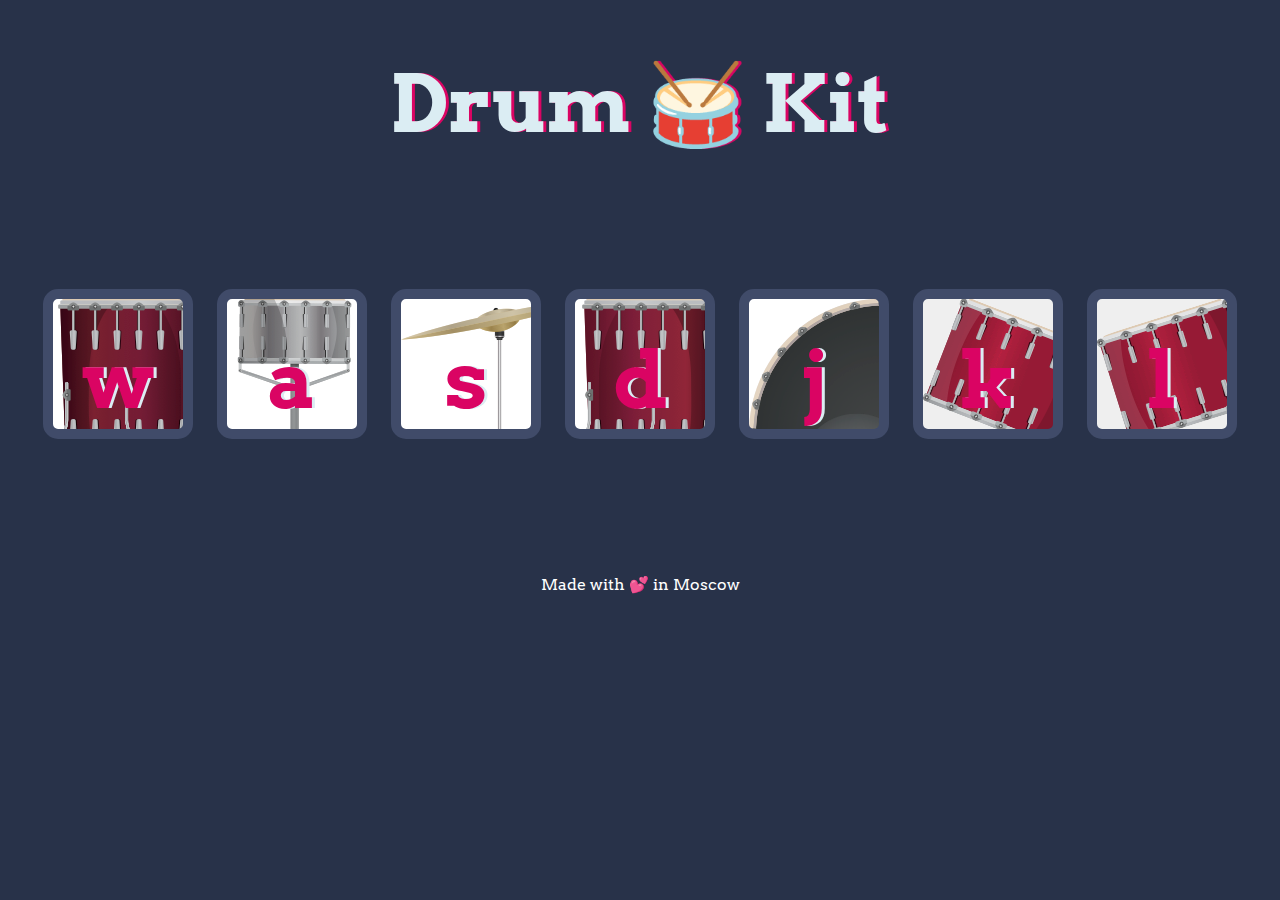
<file: index.html>
<!DOCTYPE html>
<html lang="en" dir="ltr">
  <head>
    <meta charset="utf-8">
    <title>DrumMachine</title>
    <link rel="stylesheet" href="css/styles.css">
    <link rel="icon" href="css/images/drum.png">
    <link rel="preconnect" href="https://fonts.gstatic.com">
    <link href="https://fonts.googleapis.com/css2?family=Arvo&display=swap" rel="stylesheet">
  </head>
  <body>
    <h1>Drum 🥁 Kit</h1>
    <div class="drum_buttom_group">
      <button class="w drum_button" type="button" name="w">w</button>
      <button class="a drum_button" type="button" name="a">a</button>
      <button class="s drum_button" type="button" name="s">s</button>
      <button class="d drum_button" type="button" name="d">d</button>
      <button class="j drum_button" type="button" name="j">j</button>
      <button class="k drum_button" type="button" name="k">k</button>
      <button class="l drum_button" type="button" name="l">l</button>
    </div>
    <script src="drum.js"></script>
  </body>
  <footer>Made with 💕 in Moscow</footer>
</html>
</file>
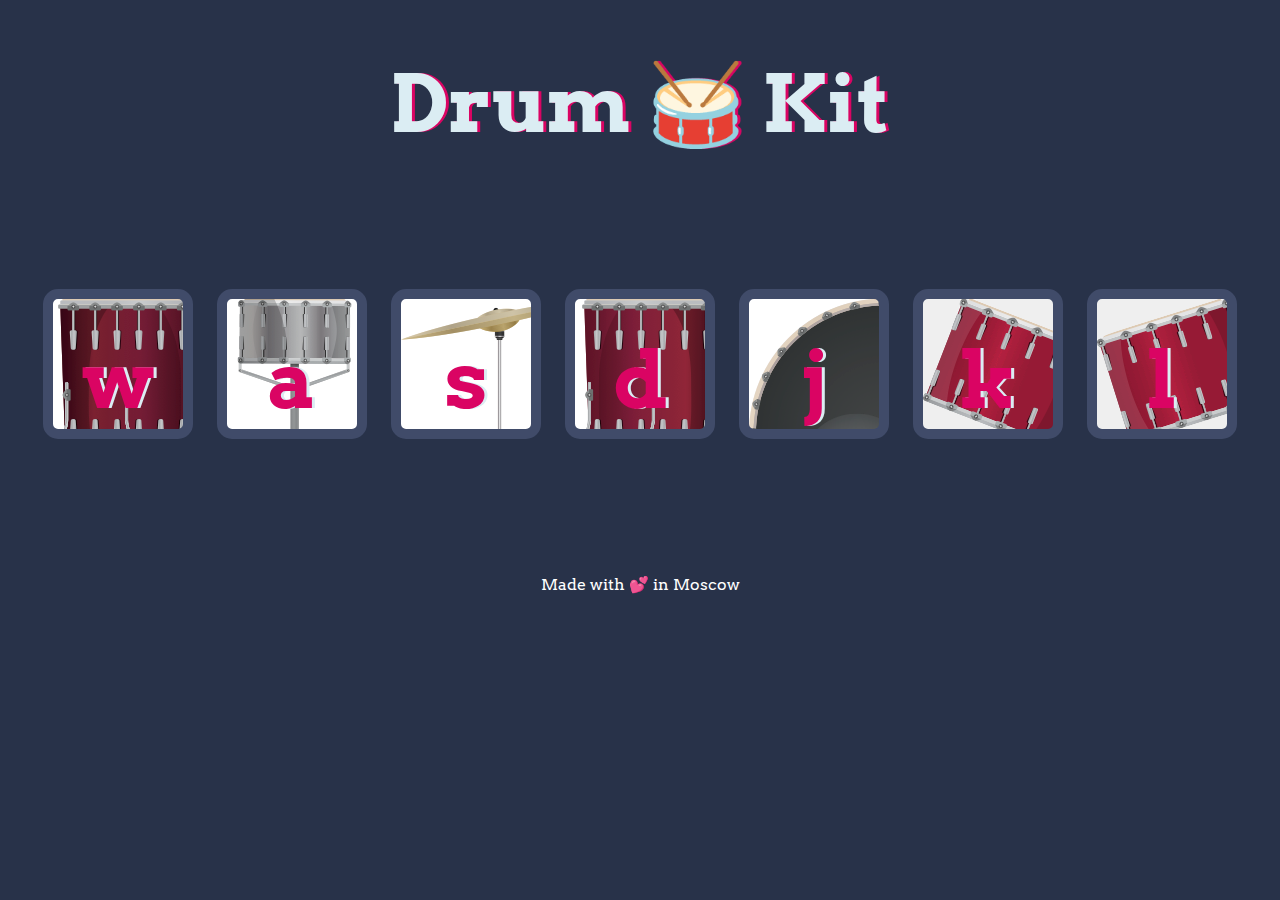
<file: drum.html>
<!DOCTYPE html>
<html lang="en" dir="ltr">
  <head>
    <meta charset="utf-8">
    <title>DrumMachine</title>
    <link rel="stylesheet" href="css/styles.css">
    <link rel="icon" href="images/drum.png">
    <link rel="preconnect" href="https://fonts.gstatic.com">
    <link href="https://fonts.googleapis.com/css2?family=Arvo&display=swap" rel="stylesheet">
  </head>
  <body>
    <h1>Drum 🥁 Kit</h1>
    <div class="drum_buttom_group">
      <button class="w drum_button" type="button" name="w">w</button>
      <button class="a drum_button" type="button" name="a">a</button>
      <button class="s drum_button" type="button" name="s">s</button>
      <button class="d drum_button" type="button" name="d">d</button>
      <button class="j drum_button" type="button" name="j">j</button>
      <button class="k drum_button" type="button" name="k">k</button>
      <button class="l drum_button" type="button" name="l">l</button>
    </div>
    <script src="drum.js"></script>
  </body>
  <footer>Made with 💕 in Moscow</footer>
</html>
</file>
<file: css/styles.css>
body{
  background-color: #283249;
  font-family: 'Arvo', serif;
  text-align: center;
}
h1{
  color: #DBEDF3;
  font-size: 5rem;
  text-shadow: #da0463 3px 0px;
}
footer{
  color: white;
  margin-top: 10%;
}
.drum_button{
  outline: none;
  height: 150px;
  width: 150px;
  border-radius: 15px;
  border: solid 10px #404B69;
  margin: 10px;
  font-family: inherit;
  font-size: 5rem;
  font-weight: 900;
  line-height: 2;
  color: #DA0463;
  text-shadow: 3px 0 #dbedf3;
}
.drum_buttom_group{
  margin-top: 10%;
}
.pressed {
  box-shadow: 0 3px 4px 0 #DBEDF3;
  opacity: 0.5;
}
.w{
  background-image: url("images/tom4.png");
}
.a{
  background-image: url("images/snare.png");
}
.s{
  background-image: url("images/crash.png");
}
.d{
  background-image: url("images/tom3.png");
}
.j{
  background-image: url("images/kick.png");
}
.k{
  background-image: url("images/tom1.png");
}
.l{
  background-image: url("images/tom2.png");
}
</file>
